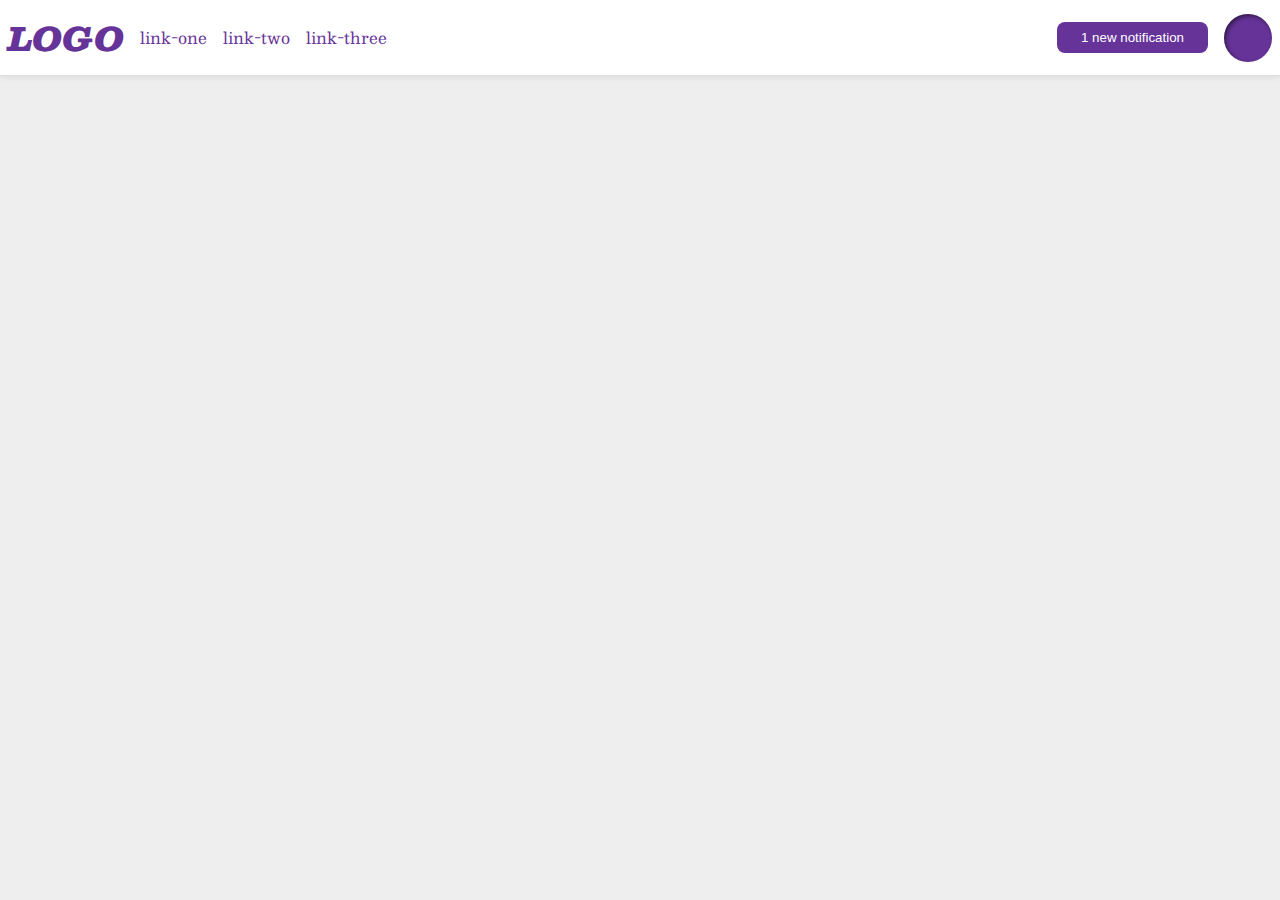
<file: foundations/flex/03-flex-header-2/index.html>
<!DOCTYPE html>
<html lang="en">
  <head>
    <meta charset="UTF-8">
    <meta http-equiv="X-UA-Compatible" content="IE=edge">
    <meta name="viewport" content="width=device-width, initial-scale=1.0">
    <title>Flex Header 2</title>
    <link rel="stylesheet" href="style.css">
  </head>
  <body>
    <div class="header">
      <div class="left-elements">
        <div class="logo">
          LOGO
        </div>
        <ul class="links">
          <li><a href="https://google.com">link-one</a></li>
          <li><a href="https://google.com">link-two</a></li>
          <li><a href="https://google.com">link-three</a></li>
        </ul>
      </div>
      <div class="right-elements">
        <button class="notifications">
          1 new notification
        </button>
        <div class="profile-image"></div>
      </div>
    </div>
  </body>
</html>
</file>
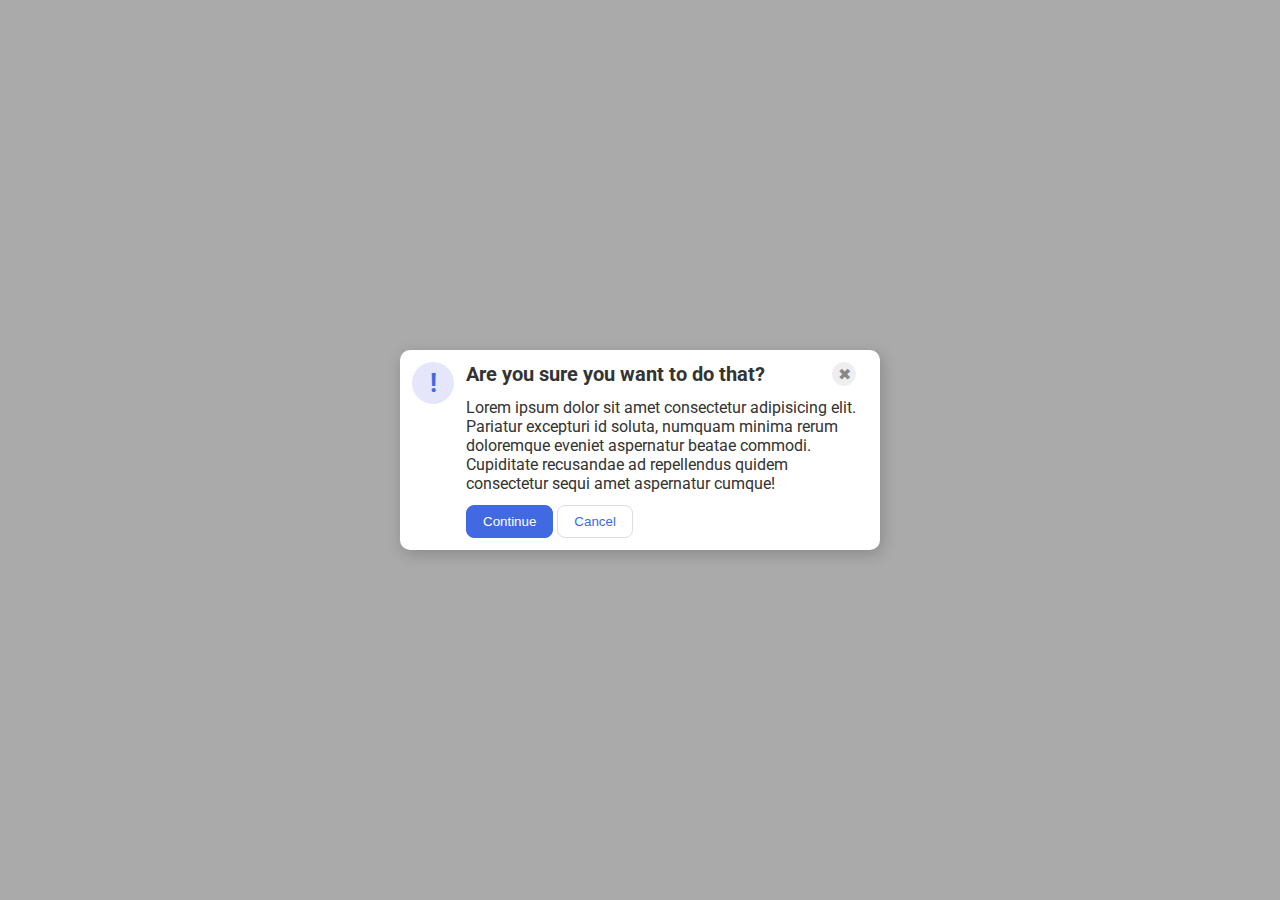
<file: foundations/flex/05-flex-modal/index.html>
<!DOCTYPE html>
<html lang="en">
  <head>
    <meta charset="UTF-8">
    <meta http-equiv="X-UA-Compatible" content="IE=edge">
    <meta name="viewport" content="width=device-width, initial-scale=1.0">
    <link rel="stylesheet" href="style.css">
    <title>Modal</title>
  </head>
  <body>
    <div class="modal">
      <div class="icon">!</div>
      <div class="right">
        <div class="top">
          <div class="header">Are you sure you want to do that?</div>
          <button class="close-button">✖</button>
        </div>  
        <div class="text">Lorem ipsum dolor sit amet consectetur adipisicing elit. Pariatur excepturi id soluta, numquam minima rerum doloremque eveniet aspernatur beatae commodi. Cupiditate recusandae ad repellendus quidem consectetur sequi amet aspernatur cumque!</div>
        <button class="continue">Continue</button>
        <button class="cancel">Cancel</button>
      </div>
    </div>
  </body>
</html>
</file>
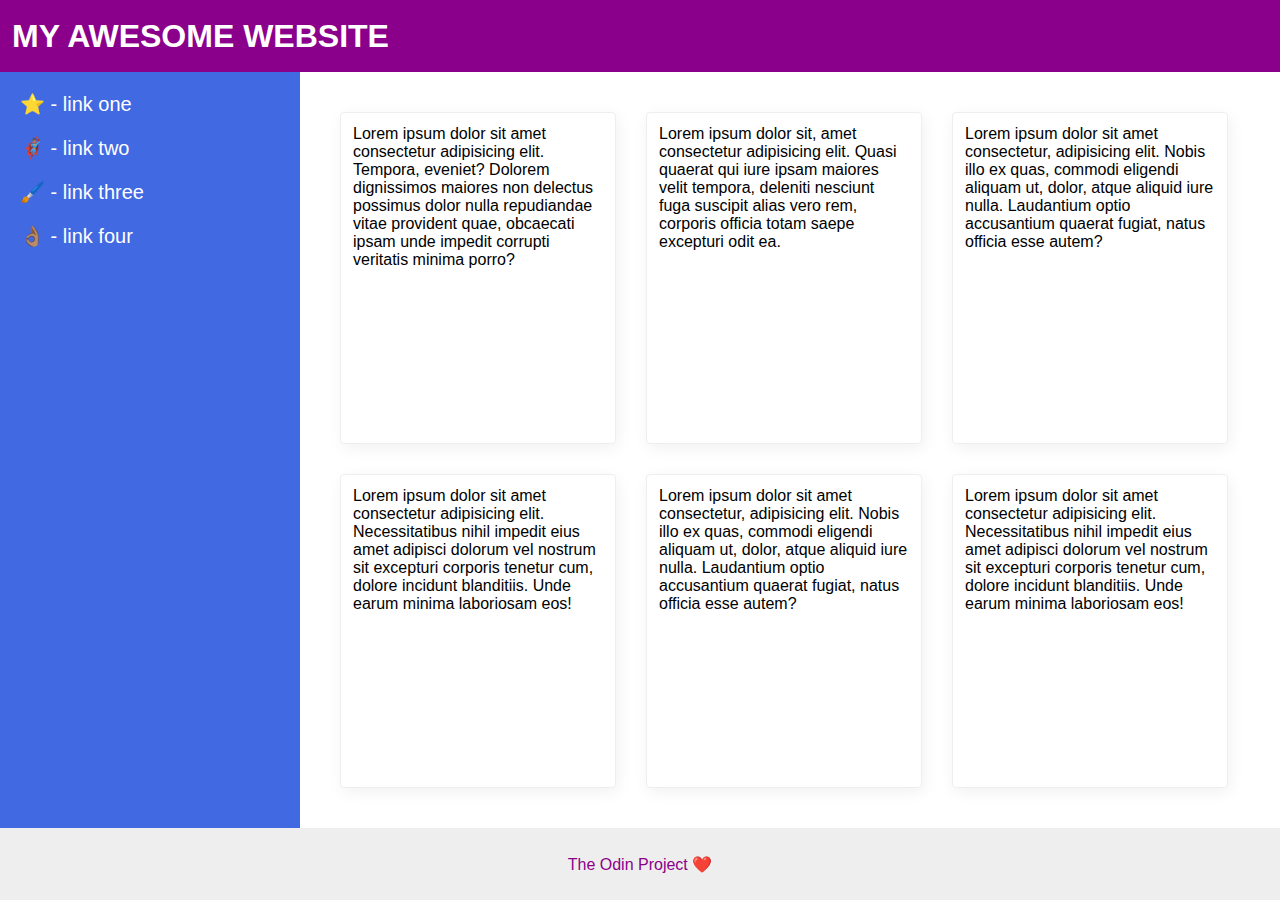
<file: foundations/flex/07-flex-layout-2/index.html>
<!DOCTYPE html>
<html lang="en">
  <head>
    <meta charset="UTF-8">
    <meta http-equiv="X-UA-Compatible" content="IE=edge">
    <meta name="viewport" content="width=device-width, initial-scale=1.0">
    <title>The Holy Grail</title>
    <link rel="stylesheet" href="style.css">
  </head>
  <body>
    <div class="header">
      <h1>MY AWESOME WEBSITE</h1>
    </div>

    <div class="content">
      <div class="sidebar">
        <ul>
          <li><a href="#">⭐ - link one</a></li>
          <li><a href="#">🦸🏽‍♂️ - link two</a></li>
          <li><a href="#">🖌️ - link three</a></li>
          <li><a href="#">👌🏽 - link four</a></li>
        </ul>
      </div>

      <div class="cards">
        <div class="card">Lorem ipsum dolor sit amet consectetur adipisicing elit. Tempora, eveniet? Dolorem dignissimos maiores non delectus possimus dolor nulla repudiandae vitae provident quae, obcaecati ipsam unde impedit corrupti veritatis minima porro?</div>
        <div class="card">Lorem ipsum dolor sit, amet consectetur adipisicing elit. Quasi quaerat qui iure ipsam maiores velit tempora, deleniti nesciunt fuga suscipit alias vero rem, corporis officia totam saepe excepturi odit ea.</div>
        <div class="card">Lorem ipsum dolor sit amet consectetur, adipisicing elit. Nobis illo ex quas, commodi eligendi aliquam ut, dolor, atque aliquid iure nulla. Laudantium optio accusantium quaerat fugiat, natus officia esse autem?</div>
        <div class="card">Lorem ipsum dolor sit amet consectetur adipisicing elit. Necessitatibus nihil impedit eius amet adipisci dolorum vel nostrum sit excepturi corporis tenetur cum, dolore incidunt blanditiis. Unde earum minima laboriosam eos!</div>
        <div class="card">Lorem ipsum dolor sit amet consectetur, adipisicing elit. Nobis illo ex quas, commodi eligendi aliquam ut, dolor, atque aliquid iure nulla. Laudantium optio accusantium quaerat fugiat, natus officia esse autem?</div>
        <div class="card">Lorem ipsum dolor sit amet consectetur adipisicing elit. Necessitatibus nihil impedit eius amet adipisci dolorum vel nostrum sit excepturi corporis tenetur cum, dolore incidunt blanditiis. Unde earum minima laboriosam eos!</div>
      </div>  
      </div>  

    <div class="footer">
      The Odin Project ❤️
    </div>
  </body>
</html>
</file>
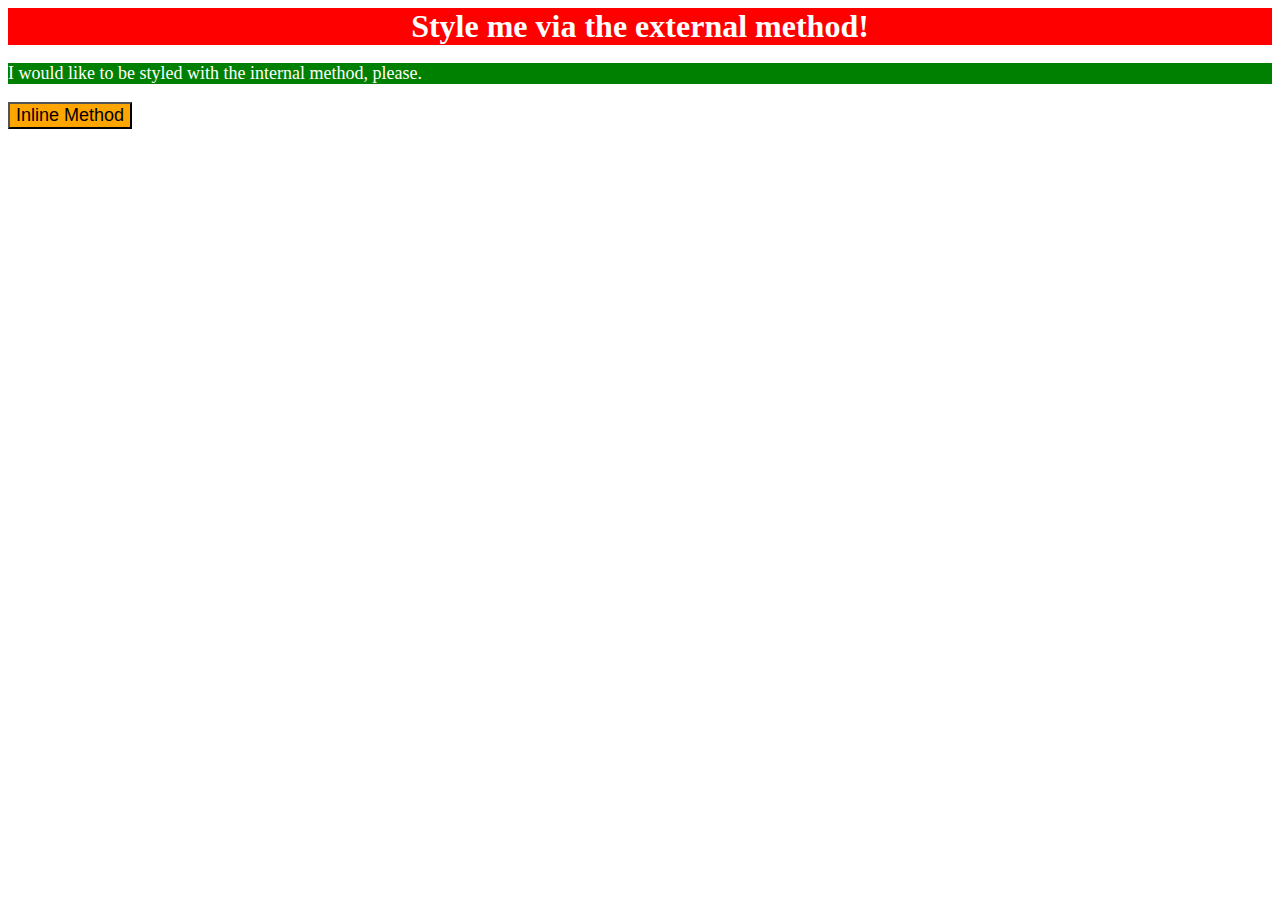
<file: foundations/intro-to-css/01-css-methods/index.html>
<!DOCTYPE html>
<html lang="en">
  <head>
    <style>
      p {
        background-color: green;
        color: white;
        font-size: 18px;
      }
    </style>
    <meta charset="UTF-8">
    <meta http-equiv="X-UA-Compatible" content="IE=edge">
    <meta name="viewport" content="width=device-width, initial-scale=1.0">
    <link rel="stylesheet" href="styles.css">
    <title>Methods for Adding CSS</title>
  </head>
  <body>
    <div>Style me via the external method!</div>
    <p>I would like to be styled with the internal method, please.</p>
    <button style="background-color: orange; font-size: 18px;">Inline Method</button>
  </body>
</html>
</file>
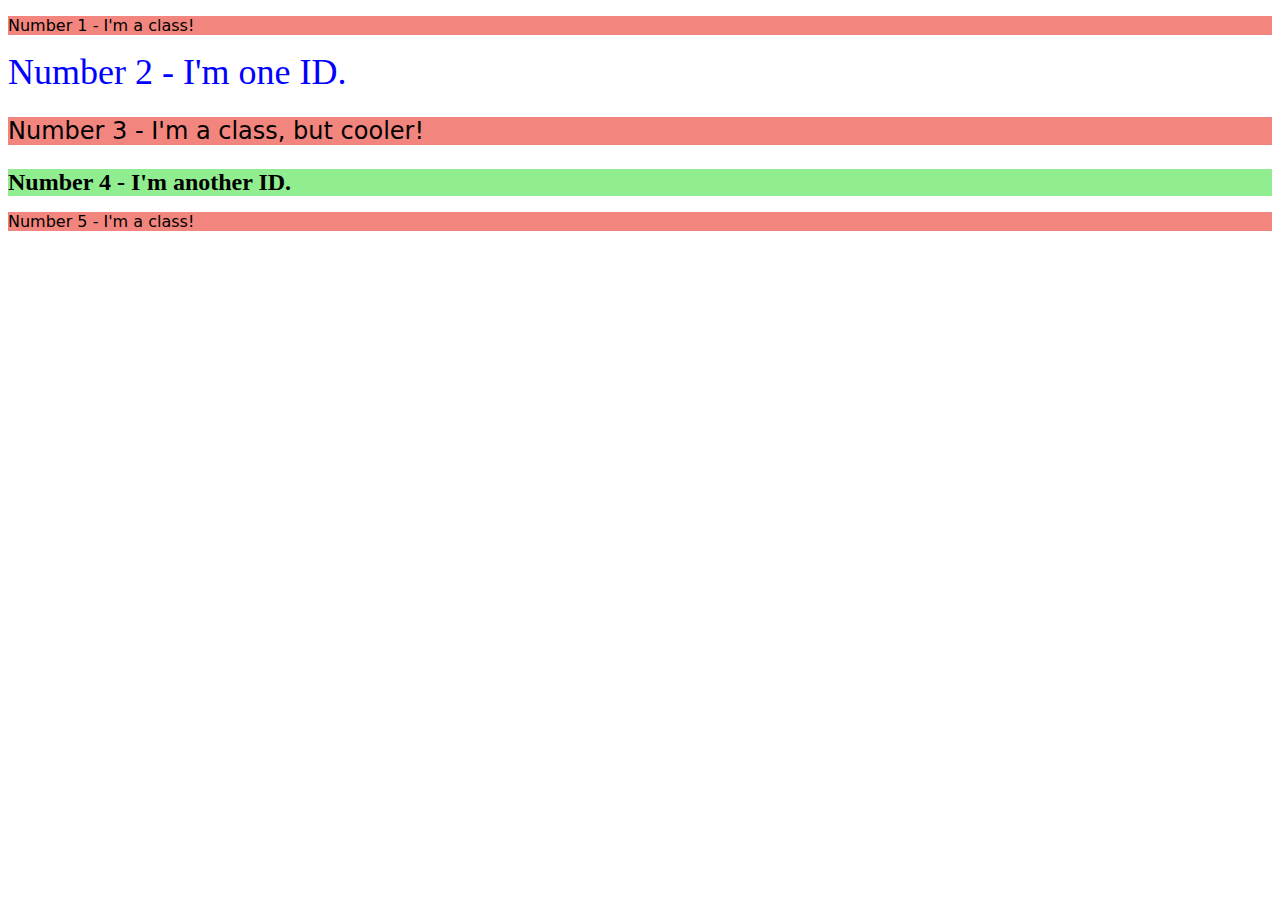
<file: foundations/intro-to-css/02-class-id-selectors/index.html>
<!DOCTYPE html>
<html lang="en">
  <head>
    <meta charset="UTF-8">
    <meta http-equiv="X-UA-Compatible" content="IE=edge">
    <meta name="viewport" content="width=device-width, initial-scale=1.0">
    <title>Class and ID Selectors</title>
    <link rel="stylesheet" href="style.css">
  </head>
  <body>
    <p class="odd">Number 1 - I'm a class!</p>
    <div id="two">Number 2 - I'm one ID.</div>
    <p class="odd size">Number 3 - I'm a class, but cooler!</p>
    <div class="size" id="four">Number 4 - I'm another ID.</div>
    <p class="odd">Number 5 - I'm a class!</p>
  </body>
</html>
</file>
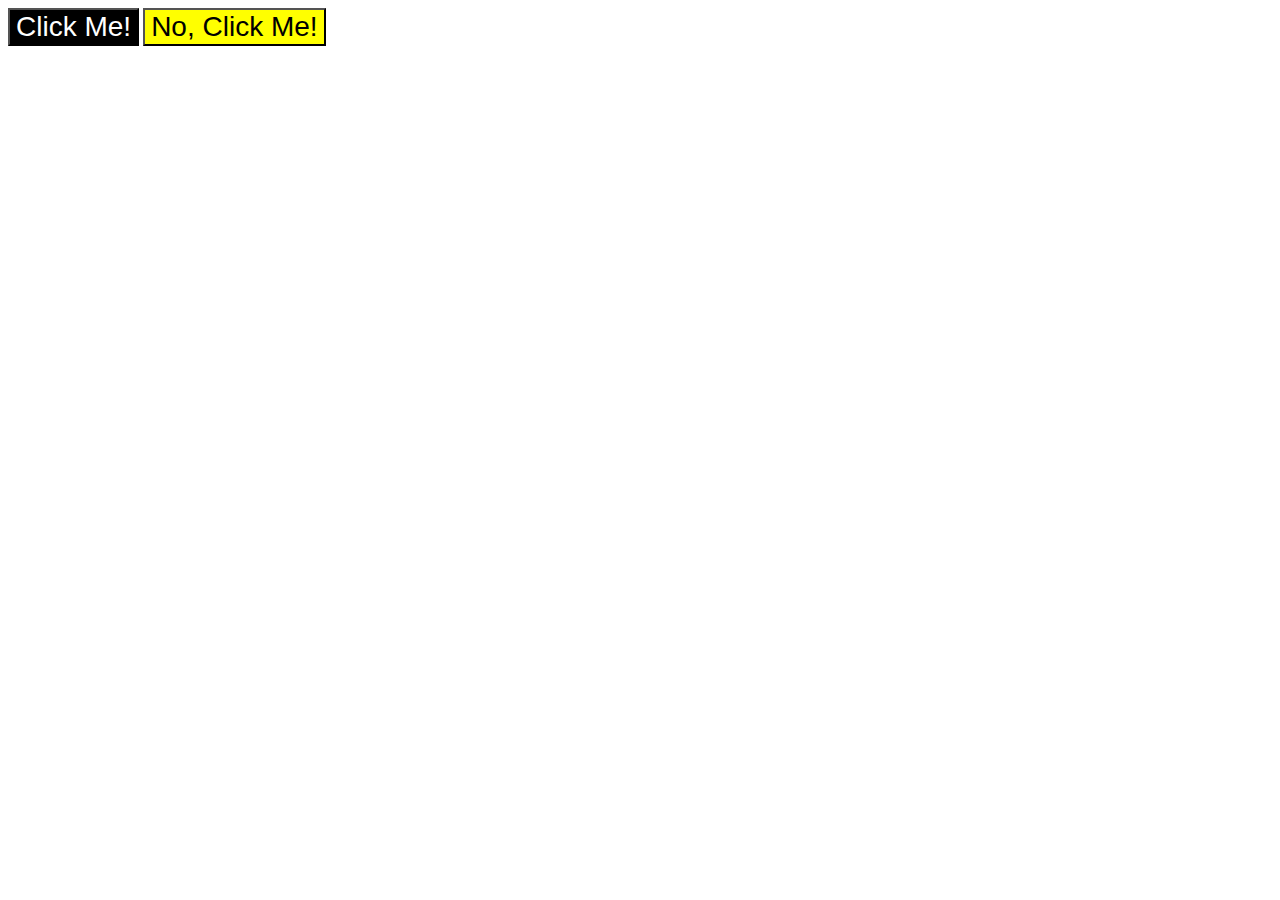
<file: foundations/intro-to-css/03-grouping-selectors/index.html>
<!DOCTYPE html>
<html lang="en">
  <head>
    <meta charset="UTF-8">
    <meta http-equiv="X-UA-Compatible" content="IE=edge">
    <meta name="viewport" content="width=device-width, initial-scale=1.0">
    <title>Grouping Selectors</title>
    <link rel="stylesheet" href="style.css">
  </head>
  <body>
    <button class="btn1">Click Me!</button>
    <button class="btn2">No, Click Me!</button>
  </body>
</html>
</file>
<file: foundations/flex/03-flex-header-2/style.css>
/* this is some magical font-importing.  
you'll learn about it later. */
@import url('https://fonts.googleapis.com/css2?family=Besley:ital,wght@0,400;1,900&display=swap');

body {
  margin: 0;
  background: #eee;
  font-family: Besley, serif;
}

.header {
  background: white;
  border-bottom: 1px solid #ddd;
  box-shadow: 0 0 8px rgba(0,0,0,.1);
  display: flex; 
  padding: 8px 
}

.profile-image {
  background: rebeccapurple;
  box-shadow: inset 2px 2px 4px rgba(0,0,0,.5);
  border-radius: 50%;
  width: 48px;
  height: 48px;
}

.logo {
  color: rebeccapurple;
  font-size: 32px;
  font-weight: 900;
  font-style: italic;
}

button {
  border: none;
  border-radius: 8px;
  background: rebeccapurple;
  color: white;
  padding: 8px 24px;
}

a {
  /* this removes the line under our links */
  text-decoration: none;
  color: rebeccapurple;
}

ul {
  list-style-type: none;
  display: flex;
  padding: 0;
  gap: 16px;
}

.left-elements, 
.right-elements {
  display: flex;
  justify-content: flex-start;
  align-items: center;
  gap: 16px;
}

.left-elements {
  margin-right: auto;
}
</file>
<file: foundations/flex/05-flex-modal/style.css>
@import url('https://fonts.googleapis.com/css2?family=Roboto:wght@400;700&display=swap');

html, body {
  height: 100%;
}

body {
  font-family: Roboto, sans-serif;
  margin: 0;
  background: #aaa;
  color: #333;
  /* I'll give you this one for free lol */
  display: flex;
  align-items: center;
  justify-content: center;
}

.modal {
  background: white;
  width: 480px;
  border-radius: 10px;
  box-shadow: 2px 4px 16px rgba(0,0,0,.2);

  display: flex;
}

.icon {
  color: royalblue;
  font-size: 26px;
  font-weight: 700;
  background: lavender;
  width: 42px;
  height: 42px;
  border-radius: 50%;
  display: flex;
  align-items: center;
  justify-content: center;

  flex-shrink: 0;
  margin: 12px;
}

.close-button {
  background: #eee;
  border-radius: 50%;
  color: #888;
  font-weight: 400;
  font-size: 16px;
  height: 24px;
  width: 24px;
  display: flex;
  align-items: center;
  justify-content: center;
  border: 1px solid #eee;
  padding: 0;
  margin-right: 12px;

  
}

button {
  cursor: pointer;
  padding: 8px 16px;
  border-radius: 8px;
}

button.continue {
  background: royalblue;
  border: 1px solid royalblue;
  color: white;
  margin-top: 12px;
}

button.cancel {
  background: white;
  border: 1px solid #ddd;
  color: royalblue;
  margin-top: 12px;
}

.top {
  display: flex;
  font-weight: bold;
  font-size: 20px;
  gap: 12px;
  margin-bottom: 12px;

}

.right {
  margin-top: 12px;
  margin-bottom: 12px;
  margin-right: 12px;
}

.header {

  margin-right: auto;
}
</file>
<file: foundations/flex/07-flex-layout-2/style.css>
body {
  font-family: -apple-system, BlinkMacSystemFont, 'Segoe UI', Roboto, Oxygen, Ubuntu, Cantarell, 'Open Sans', 'Helvetica Neue', sans-serif;
  margin: 0;
  min-height: 100vh;

  display: flex;
  flex-direction: column;
}

.content {
  display: flex;
  flex: 1;
}

.cards {
  display: flex;
  flex-wrap: wrap;
  padding: 40px;
  gap: 30px;
}

.header {
  height: 72px;
  background: darkmagenta;
  color: white;
  display: flex;
  align-items: center;
  padding-left: 12px;
}

.footer {
  height: 72px;
  background: #eee;
  color: darkmagenta;
  display: flex;
  justify-content: center;
  align-items: center;
}

.sidebar {
  width: 300px;
  background: royalblue;
  box-sizing: border-box;
  flex-shrink: 0;
}

.card {
  border: 1px solid #eee;
  box-shadow: 2px 4px 16px rgba(0,0,0,.06);
  border-radius: 4px;
  width: 250px;
  padding: 12px;
}

a {
  text-decoration: none;
  color: white;
}

ul {
  margin: 0;
  padding: 0;
  list-style-type: none;
}

li {
  margin: 20px;
  font-size: 20px;
}
</file>
<file: foundations/intro-to-css/01-css-methods/styles.css>
div {
    color: white;
    background-color: red;
    font-size: 32px;
    text-align: center;
    font-weight: bold;
}
</file>
<file: foundations/intro-to-css/02-class-id-selectors/style.css>
.odd {
    background-color: #f2867e;
    font-family: Verdana, 'DejaVu Sans', sans-serif;
}

.size {
    font-size: 24px;
}

#two {
    color: #0000ff;
    font-size: 36px;
}

#four {
    background-color: #90ee90;
    font-weight: bold;
}
</file>
<file: foundations/intro-to-css/03-grouping-selectors/style.css>
.btn1, 
.btn2 {
    font-size: 28px;
    font-family: Helvetica, 'Times New Roman', sans-serif;
}

.btn1 {
    background-color: black;
    color: white;
}

.btn2 {
    background-color: yellow;
}
</file>
